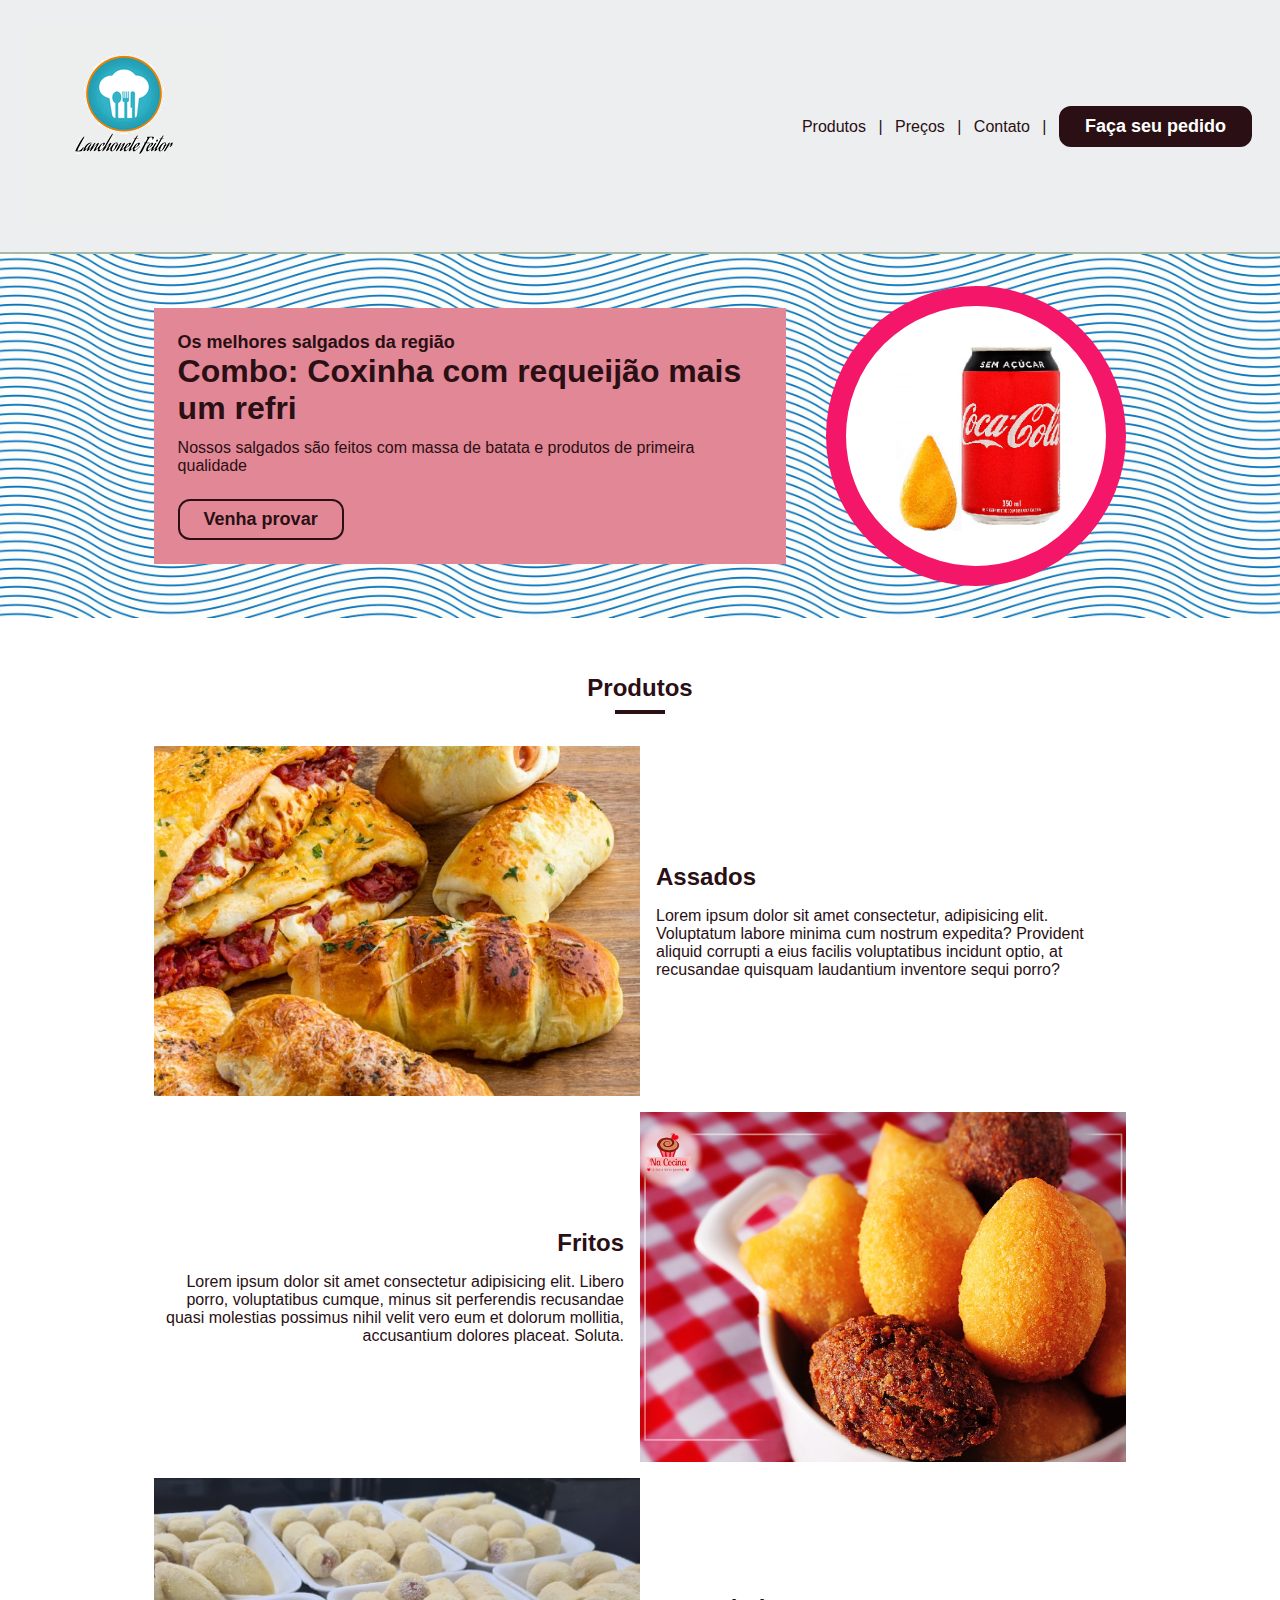
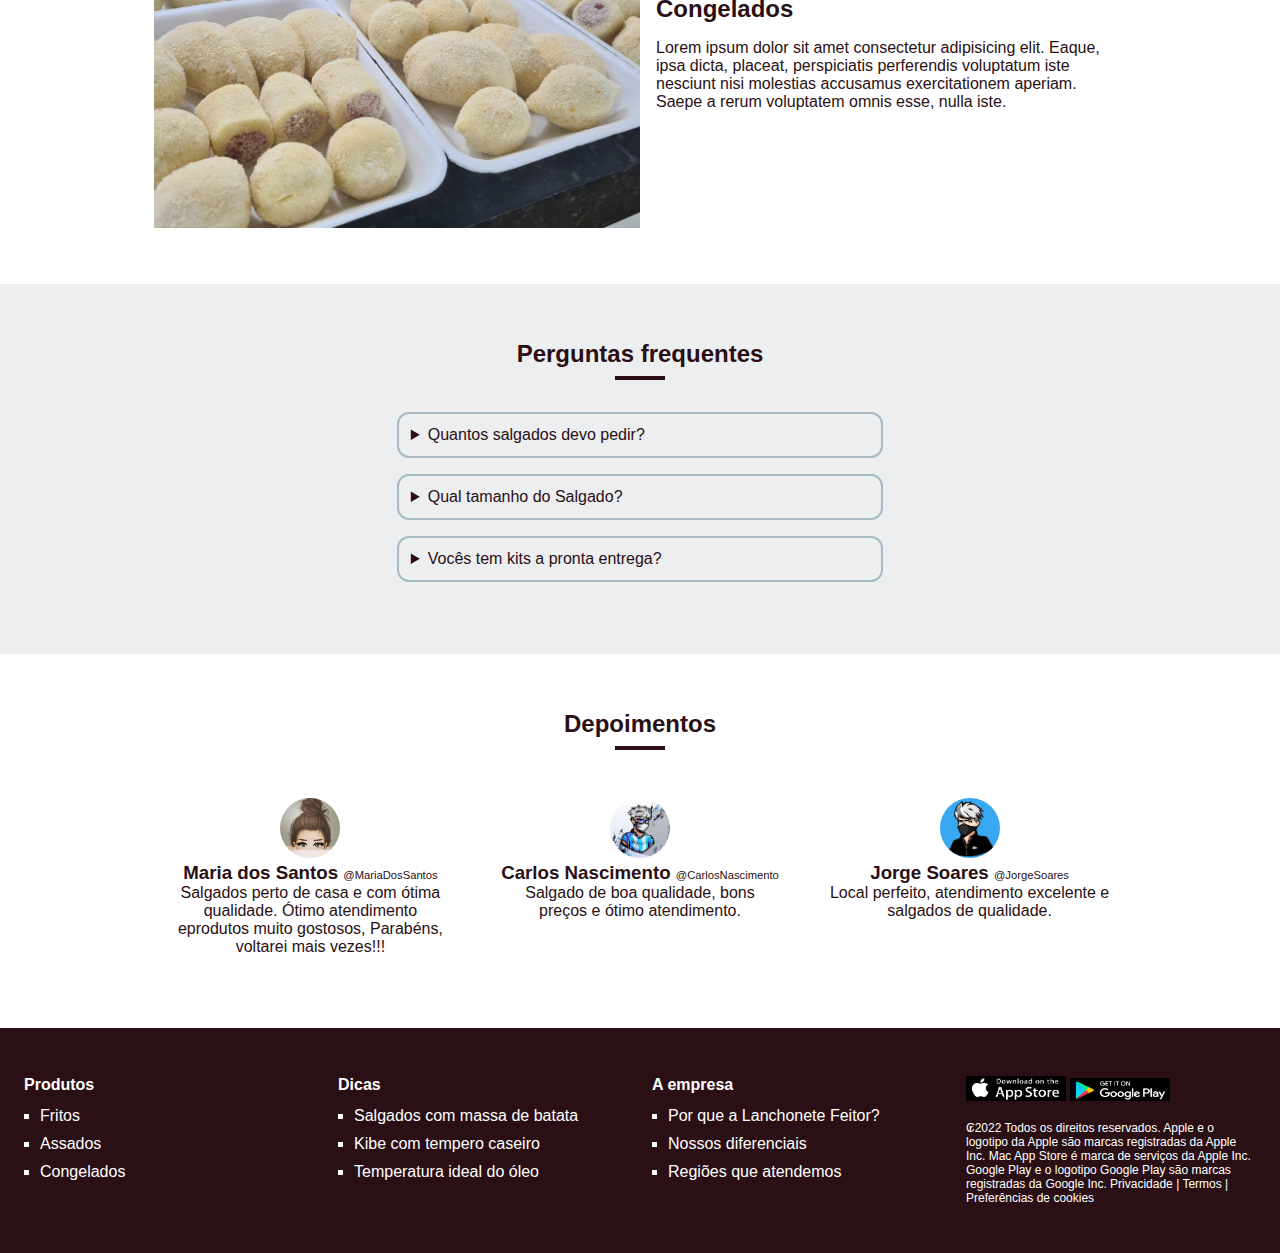
<file: index.html>
<!DOCTYPE html>
<html lang="en">
<head>
    <meta charset="UTF-8">
    <meta http-equiv="X-UA-Compatible" content="IE=edge">
    <meta name="viewport" content="width=device-width, initial-scale=1.0">

    <title>Lanchonete Feitor</title>

    <link rel="stylesheet" href="./styles/layout.css">
    <link rel="stylesheet" href="./styles/reset.css">
    <link rel="stylesheet" href="./styles/global.css">
    <link rel="stylesheet" href="./styles/header.css">
    <link rel="stylesheet" href="./styles/banner.css">
    <link rel="stylesheet" href="./styles/button.css">
    <link rel="stylesheet" href="./styles/footer.css">
    <link rel="stylesheet" href="./styles/section.css">
    <link rel="stylesheet" href="./styles/testimonials.css">
    <link rel="stylesheet" href="./styles/products.css">
    <link rel="stylesheet" href="./styles/faq.css">
</head>
<body>
    <!--Cabeçalho-->
    <header class="header layout-fluid">
        <a class="header-logo" href="index.html">
            <img src="./Imagens/logo.png" alt="Logo">
        </a>  

        <nav>
            <ul class="header-navigation-list">
                <li class="header-navigation-item"><a href="#products">Produtos</a></li>
                <li class="header-navigation-item">|</li>
                <li class="header-navigation-item"><a href="/">Preços</a></li>
                <li class="header-navigation-item">|</li>
                <li class="header-navigation-item"><a href="contato.html">Contato</a></li>
                <li class="header-navigation-item">|</li>
                <li class="header-navigation-item"><a class="button" href="/">Faça seu pedido</a></li>
            </ul>
        </nav>
    </header>

    <!--Conteúdo Principal-->
    <main>
        <section class="banner-highlight layout">
            <div class="banner-highlight-content">
                <h2 class="banner-highlight-title">Os melhores salgados da região</h2>
            
                <h3 class="banner-highlight-subtitle">Combo: Coxinha com requeijão mais um refri</h3>

                <p class="banner-highlight-description">Nossos salgados são feitos com massa de batata e produtos de primeira qualidade</p>

                <a class="button button-outlined" href="#">Venha provar</a>
            </div>

            <div class="banner-highlight-image-background">
                <img src="/Imagens/coxinha+refri.png" alt="Coxinha e refrigenrante">
            </div>

        </section>

        <section class="products section layout" id="prodcts">
            <h2 class="section-title">Produtos</h2>

            <article class="products-card">
                <img class="products-card-column products-card-image" src="./Imagens/salgados-assados.jpg" alt="Salgados assados">
                <div class="products-card-column">
                    <h3 class="products-card-title">Assados</h3>
                    <p>Lorem ipsum dolor sit amet consectetur, adipisicing elit. Voluptatum labore minima cum 
                        nostrum expedita? Provident aliquid corrupti a eius facilis voluptatibus incidunt optio, 
                        at recusandae quisquam laudantium inventore sequi porro?
                </p>
                </div>
            </article>

            <article class="products-card">
                <img class="products-card-column products-card-image" src="./Imagens/salgados-fritos.jpg" alt="Salgados fritos">
                <div class="products-card-column">
                    <h3 class="products-card-title">Fritos</h3>
                    <p>Lorem ipsum dolor sit amet consectetur adipisicing elit. Libero porro, voluptatibus cumque, 
                        minus sit perferendis recusandae quasi molestias possimus nihil velit vero eum et dolorum 
                        mollitia, accusantium dolores placeat. Soluta.
                </p>
                </div>
            </article>

            <article class="products-card">
                <img class="products-card-column products-card-image" src="./Imagens/salgados-congelados.jpg" alt="Salgados congelados">
                <div class="products-card-column">
                    <h3 class="products-card-title">Congelados</h3>
                    <p>Lorem ipsum dolor sit amet consectetur adipisicing elit. Eaque, ipsa dicta, placeat, 
                        perspiciatis perferendis voluptatum iste nesciunt nisi molestias accusamus exercitationem 
                        aperiam. Saepe a rerum voluptatem omnis esse, nulla iste.
                </p>
                </div>
            </article>
        </section>

        <section class="faq section layout">
            <h2 class="section-title">Perguntas frequentes</h2>
            <details class="faq-details">
                <summary class="faq-details-summary">Quantos salgados devo pedir?</summary>
                <p class="faq-details-content">Para adultos nossa recomendação é de 10 a 15 salgados por pessoa caso seja salgado tamnho festa. Essa 
                    quantidade depende da quantidade e duração do evento e outros pratos servidos em conjunto.</p>
            </details>

            <details class="faq-details">
                <summary class="faq-details-summary">Qual tamanho do Salgado?</summary>
                <p class="faq-details-content">Temos salgados para encomendas em tanho festa, mas também temos 
                    salgados tamnho único, podendo ser consumidos na loja.</p>
            </details>

            <details class="faq-details">
                <summary class="faq-details-summary">Vocês tem kits a pronta entrega?</summary>
                <p class="faq-details-content">Temos salgados a pronta entrega e recebemos encomendas para determinadas datas.</p>
            </details>
        </section>

        <section class="testimonials section layout">
            <h2 class="section-title">Depoimentos</h2>
            <ul class="testimonials-list">
                <li class="testimonials-list-item">
                    <img class="testimonials-thumbnail" src="./Imagens/maria.jpg" alt="Maria">
                    <h3>Maria dos Santos <span class="testimonials-username">@MariaDosSantos</span></h3>
                    <p>Salgados perto de casa e com ótima qualidade. Ótimo atendimento eprodutos muito gostosos, Parabéns, voltarei mais vezes!!!
                    </p>
                </li>
                <li class="testimonials-list-item">
                    <img class="testimonials-thumbnail" src="./Imagens/Carlos.jpg" alt="Carlos">
                    <h3>Carlos Nascimento <span class="testimonials-username">@CarlosNascimento</span></h3>
                    <p>Salgado de boa qualidade, bons preços e ótimo atendimento.</p>
                </li>
                <li class="testimonials-list-item">
                    <img class="testimonials-thumbnail" src="./Imagens/Jorge.jpg" alt="Jorge">
                    <h3>Jorge Soares <span class="testimonials-username">@JorgeSoares</span></h3>
                    <p>Local perfeito, atendimento excelente e salgados de qualidade.</p>
                </li>
            </ul>
        </section>
        
    </main>
    
    <!--Rodapé-->
    <footer class="footer layout-fluid">
        <nav class="footer-navigation">
            <h4 class="footer-navigation-title">Produtos</h4>
            <ul class="footer-navigation-list">
                <li><a href="#">Fritos</a></li>
                <li><a href="#">Assados</a></li>
                <li><a href="#">Congelados</a></li>
            </ul>
        </nav>

        <nav class="footer-navigation">
            <h4 class="footer-navigation-title">Dicas</h4>
            <ul class="footer-navigation-list">
                <li><a href="#">Salgados com massa de batata</a></li>
                <li><a href="#">Kibe com tempero caseiro</a></li>
                <li><a href="#">Temperatura ideal do óleo</a></li>
            </ul>
        </nav>

        <nav class="footer-navigation">
            <h4 class="footer-navigation-title">A empresa</h4>
            <ul class="footer-navigation-list">
                <li><a href="#">Por que a Lanchonete Feitor?</a></li>
                <li><a href="#">Nossos diferenciais</a></li>
                <li><a href="#">Regiões que atendemos</a></li>
            </ul>
        </nav>   
        
        <div class="footer-content">
            <img src="Imagens/apple-store.png" alt="Mac App Store">

            <img src="Imagens/play-store.png" alt="Play Store">

            <small class="footer-content-legal-text">
                ₢2022 Todos os direitos reservados.
                Apple e o logotipo da Apple são marcas registradas da Apple Inc.
                Mac App Store é marca de serviços da Apple Inc.
                Google Play e o logotipo Google Play são marcas registradas da Google Inc.
                <a href="#">Privacidade</a>
                |
                <a href="#">Termos</a>
                |
                <a href="#">Preferências de cookies</a>
        </small>
        </div>
    </footer>
    
</body>
</html>
</file>
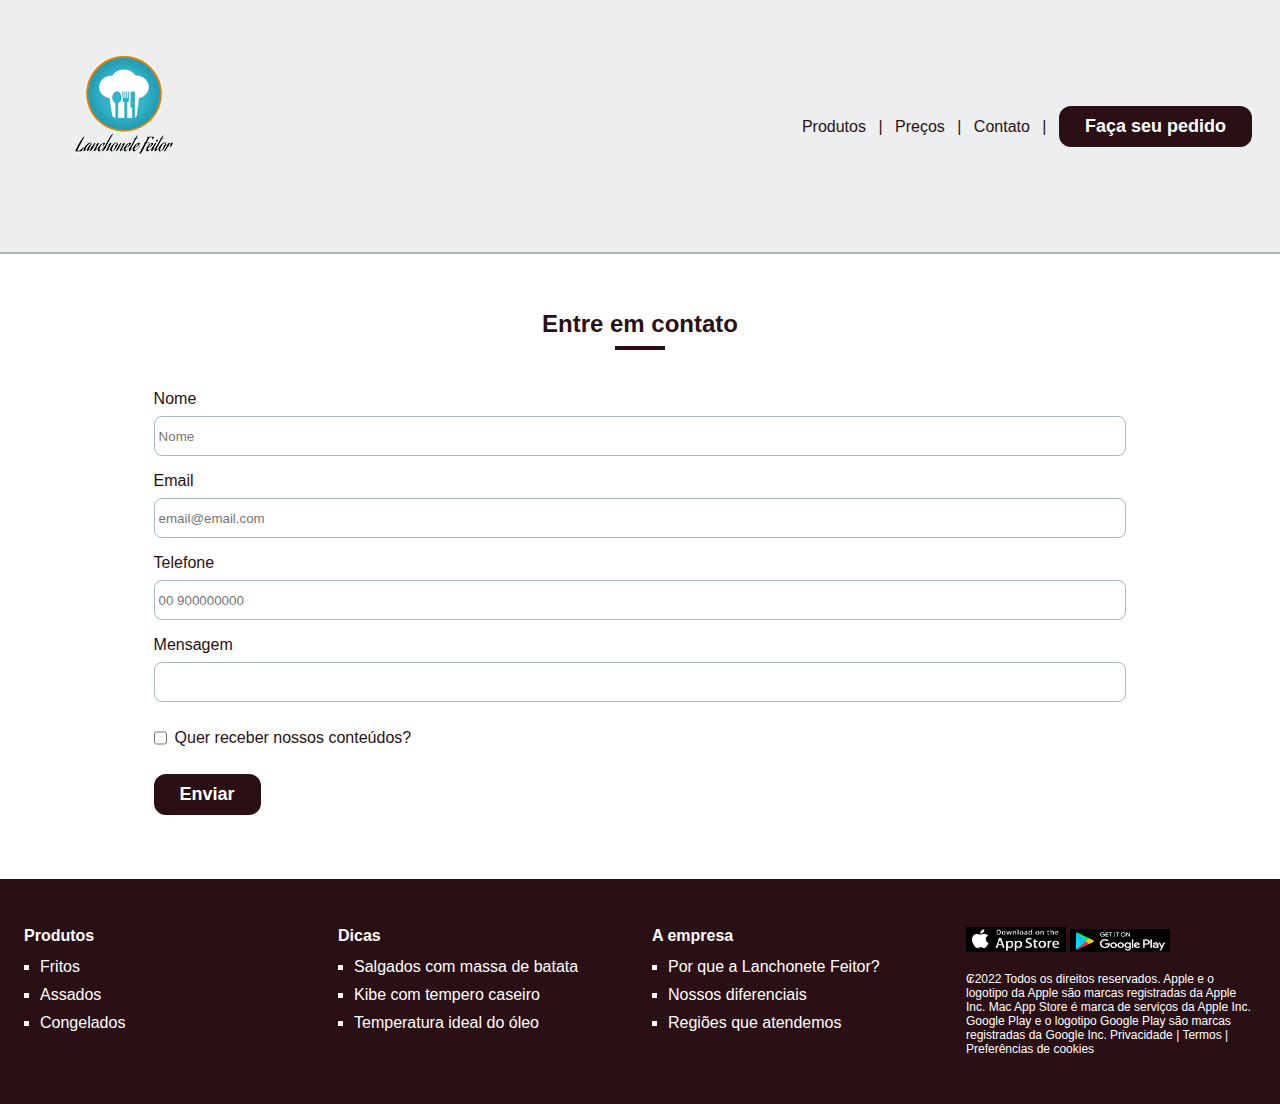
<file: contato.html>
<!DOCTYPE html>
<html lang="en">
<head>
    <meta charset="UTF-8">
    <meta http-equiv="X-UA-Compatible" content="IE=edge">
    <meta name="viewport" content="width=device-width, initial-scale=1.0">

    <title>Contato | Lanchonete Feitor</title>

    <link rel="stylesheet" href="./styles/layout.css">
    <link rel="stylesheet" href="./styles/reset.css">
    <link rel="stylesheet" href="./styles/global.css">
    <link rel="stylesheet" href="./styles/header.css">
    <link rel="stylesheet" href="./styles/button.css">
    <link rel="stylesheet" href="./styles/footer.css">
    <link rel="stylesheet" href="./styles/section.css">
    <link rel="stylesheet" href="./styles/form.css">
</head>
<body>
    <!--Cabeçalho-->
    <header class="header layout-fluid">
        <a class="header-logo" href="index.html">
            <img src="./Imagens/logo.png" alt="Logo">
        </a>  

        <nav>
            <ul class="header-navigation-list">
                <li class="header-navigation-item"><a href="#products">Produtos</a></li>
                <li class="header-navigation-item">|</li>
                <li class="header-navigation-item"><a href="/">Preços</a></li>
                <li class="header-navigation-item">|</li>
                <li class="header-navigation-item"><a href="contato.html">Contato</a></li>
                <li class="header-navigation-item">|</li>
                <li class="header-navigation-item"><a class="button" href="/">Faça seu pedido</a></li>
            </ul>
        </nav>
    </header>

    <!--Conteúdo Principal-->
    <main>
        <section class="section layout">
            <h2 class="section-title">Entre em contato</h2>
            
            <form action="" class="form">
                <div class="form-row">
                    <label class="form-label-block" for="name">Nome</label>
                    <input class="form-input" type="text" name="name" id="name" placeholder="Nome">
                </div>

                <div class="form-row">
                    <label class="form-label-block" for="email">Email</label>
                    <input class="form-input" type="email" name="email" id="email" placeholder="email@email.com">
                </div>

                <div class="form-row">
                    <label class="form-label-block" for="phone">Telefone</label>
                    <input class="form-input" type="tel" name="phone" id="phone" placeholder="00 900000000">
                </div>

                <div class="form-row">
                    <label class="form-label-block" for="message">Mensagem</label>
                    <texta class="form-input"rea name="message" id="message" cols="30" rows="10"></textarea>
                </div>

                <div class="form-row form-row-inline">
                    <input class="form-input" type="checkbox" name="newsletter" id="newsletter">
                    <label class="form-label-inline" for="newsletter">Quer receber nossos conteúdos? </label>
                </div>

                <div class="form-row">
                    <button class="form-button button" type="submit">Enviar</button>
                </div>
                
            </form>
        </section>

       
    </main>
    
    <!--Rodapé-->
    <footer class="footer layout-fluid">
        <nav class="footer-navigation">
            <h4 class="footer-navigation-title">Produtos</h4>
            <ul class="footer-navigation-list">
                <li><a href="#">Fritos</a></li>
                <li><a href="#">Assados</a></li>
                <li><a href="#">Congelados</a></li>
            </ul>
        </nav>

        <nav class="footer-navigation">
            <h4 class="footer-navigation-title">Dicas</h4>
            <ul class="footer-navigation-list">
                <li><a href="#">Salgados com massa de batata</a></li>
                <li><a href="#">Kibe com tempero caseiro</a></li>
                <li><a href="#">Temperatura ideal do óleo</a></li>
            </ul>
        </nav>

        <nav class="footer-navigation">
            <h4 class="footer-navigation-title">A empresa</h4>
            <ul class="footer-navigation-list">
                <li><a href="#">Por que a Lanchonete Feitor?</a></li>
                <li><a href="#">Nossos diferenciais</a></li>
                <li><a href="#">Regiões que atendemos</a></li>
            </ul>
        </nav>   
        
        <div class="footer-content">
            <img src="Imagens/apple-store.png" alt="Mac App Store">

            <img src="Imagens/play-store.png" alt="Play Store">

            <small class="footer-content-legal-text">
                ₢2022 Todos os direitos reservados.
                Apple e o logotipo da Apple são marcas registradas da Apple Inc.
                Mac App Store é marca de serviços da Apple Inc.
                Google Play e o logotipo Google Play são marcas registradas da Google Inc.
                <a href="#">Privacidade</a>
                |
                <a href="#">Termos</a>
                |
                <a href="#">Preferências de cookies</a>
        </small>
        </div>
    </footer>
    
</body>
</html>
</file>
<file: styles/layout.css>
.layout{
    padding-left: 12vw;
    padding-right: 12vw;
}

.layout-fluid{
    padding-left: 24px;
    padding-right: 24px;
}

@media screen and (max-wdth: 768px){
    .layout{
        padding-left: 24px;
        padding-right: 24px;
    }
}
</file>
<file: styles/global.css>
html{
    font-family: -apple-system, BlinkMacSystemFont, 'Segoe UI', Roboto, Oxygen, Ubuntu, 
    Cantarell, 'Open Sans', 'Helvetica Neue', sans-serif;
    color: #2a0f14;
}

body{
    background-color: #fff;
}

a{
    text-decoration: none;
    color: inherit;
}

a:hover{
    color: #e18795;
    text-decoration: underline;
}
</file>
<file: styles/header.css>
.header{
    display: flex;
    justify-content: space-between;
    align-items: center;
    background-color: #eceeef;
    border-bottom: 2px solid #a5baa5;
    padding-top: 24px;
    padding-bottom: 24px;
}

.header-logo{
    display:block;
    width: 200px;
 }

.header-logo img{
    width: 100%;
}

.header-navigation-list{
    list-style: none;
    padding-left: 0;
}

.header-navigation-item{
    display: inline;
    padding: 0 4px;
}

@media screen and (max-width: 768px){
    .header{
        flex-direction: column;
    }

    .header-logo{
        margin-bottom: 16px;
    }

    .header-navigation-list{
        display: flex;
        align-items: center;
        justify-content: center;
        flex-wrap: wrap;
    }
}
</file>
<file: styles/banner.css>
.banner-highlight{
    display: flex;
    align-items: center;
    justify-content: space-between;
    background-image: url(../Imagens/imagem-fundo.jpg);
    background-size: contain;
    background-position: center;
    padding-top: 32px;
    padding-bottom: 32px;
}

.banner-highlight-content{
    display: flex;
    flex-direction: column;
    align-items: flex-start;
    background-color: #e18795;
    padding: 24px;
    width: auto;
    max-width: 65%;
}

.banner-highlight-title{
    font-size: 18px;

}

.banner-highlight-subtitle{
    font-size: 32px;
    margin-bottom: 12px;
}

.banner-highlight-description{
    font-family: -apple-system, BlinkMacSystemFont, 'Segoe UI', 
    Roboto, Oxygen, Ubuntu, Cantarell, 'Open Sans', 'Helvetica Neue', sans-serif;
    margin-bottom: 24px;
}

.banner-highlight-image-background{
    background-color: #fff;
    width: 300px;
    height: 300px;
    border: 20px solid #f41668;
    border-radius: 50%;
}

.banner-highlight-image-background img{
    object-fit: contain;
    width: 65%;
    margin-top: 35px;
    margin-left: 50px;
}

@media screen and (max-width: 768px){
    .banner-highlight-image-background{
        display: none;
    }

    .banner-highlight-content{
        width: 100%;
        max-width: initial;
    }
}

@media screen and (min-width: 769px) and (max-width: 1024px){
    .banner-highlight-image-background{
        width: 200px;
        height: 200px;
    }
}
</file>
<file: styles/button.css>
.button{
    display: inline-block;
    border: 2px solid #2a0f14;
    border-radius: 12px;
    padding: 8px 24px;
    font-size: 18px;
    font-weight: 600;
    text-decoration: none;
    color: #fff;
    background-color: #2a0f14;
}

.button:hover{
    color: #2a0f14;
    background-color: transparent;
    text-decoration: none;
}

.button-outlined{
    background-color: transparent;
    color: #2a0f14;
}

.button-outlined:hover{
    color: #fff;
    background-color: #2a0f14;
}
</file>
<file: styles/footer.css>
.footer{
    display: grid;
    grid-template-columns: repeat(4, 1fr);
    background-color: #2a0f14;
    color: #fff;
    padding-top: 48px;
    padding-bottom: 48px;   
    gap: 24px;
}

.footer-navigation-title{
    margin-bottom: 8px;
}

.footer-navigation-list{
    margin-left: 16px;
    line-height: 28px;
    list-style: square;
}

.footer-content-legal-text{
    display: block;
    margin-top: 16px;
    font-size: 12px;
}

.footer-content img{
    width: 100px;
}

@media screen and (max-width: 768px){
    .footer{
        grid-template-columns: 1fr;
    }
}

@media screen and (min-width: 769px) and (max-width: 960px) {
    .footer{
        grid-template-columns: repeat(3, 1fr);
    }

    .footer-content{
        grid-row-start: 2;
        grid-column-start: 1;
        grid-column-end: 4;
    }
}
</file>
<file: styles/section.css>
.section{
    padding-top: 56px;
    padding-bottom: 56px;
}

.section-title{
    display: flex;
    flex-direction: column;
    align-items: center;
    text-align: center;
    margin-bottom: 32px;
}

.section-title::after{
    display: block;
    content: '';
    width: 50px;
    height: 4px;
    background-color: #2a0f14;
    margin-top: 8px;
}
</file>
<file: styles/testimonials.css>
.testimonials-list{
    display: flex;
    gap: 16px;
    list-style: none;
    text-align: center;
}

.testimonials-list-item{
    flex: 1;
    padding: 16px;
}

.testimonials-thumbnail{
    object-fit: cover;
    border-radius: 50%;
    width: 60px;
    height: 60px;
}

.testimonials-username{
    font-weight: 500;
    font-size: 0.6em;
}

@media screen and (max-width: 768px){
    .testimonials-list{
        flex-direction: column;
    }
}
</file>
<file: styles/products.css>
.products-card{
    display: flex;
    gap: 16px;
}

.products-card:nth-of-type(2n){
    flex-direction: row-reverse;
    text-align: right;
    margin: 16px 0;
}

.products-card-column{
    display: flex;
    flex-direction: column;
    justify-content: center;
    width: 50%;
    height: 350px;
}

.products-card-image{
    object-fit: cover;

}

.products-card-title{
    font-size: 24px;
    margin-bottom: 16px;
}

@media screen and (max-width: 500px){
    .products-card{
        flex-direction: column;
    }

    .products-card:not(:last-of-type) {
        margin-bottom: 16px;
    }

    .products-card-column {
        width: 100%;
        height: auto;
    }
}

@media screen and (min-width: 501px){
    .products-card:nth-of-type(2n){
        flex-direction: row-reverse;
        text-align: right;
        margin: 16px 0;
    }
}
</file>
<file: styles/faq.css>
.faq{
    background-color: #eceeef;
}

.faq-details{
    border: 2px solid #a5bac5;
    border-radius: 12px;
    max-width: 50%;
    margin: 0 auto 16px;
    padding: 12px;
}

.faq-details:not(:last-of-type){
    margin-bottom: 16px;
}

.faq-detals-summary{
    cursor: pointer;
}

.faq-details[open] .faq-details-summary{
    padding-bottom: 12px;
    border-bottom: 1px solid #a5bac5;
}

.faq-details-content{
    padding-top: 12px;
}

@media screen and (max-width: 650px){
    .faq-details{
        max-width: initial;
    }
}
</file>
<file: styles/form.css>
.form{
    display: grid;
    grid-template-columns: 1fr;
}

.form-row{
    display: flex;
    flex-direction: column;
    width: 100%;
    margin: 8px 0;

}

.form-row-inline{
    flex-direction: row;
    align-items: center;
}

.form-label-block{
    margin-bottom: 8px;
}

.form-label-inline{
    margin-left: 8px;
}

.form-input{
    border: 1px solid #a5bac5;
    border-radius: 8px;
    min-height: 40px;
    padding: 4px;
}

.form-button{
    cursor: pointer;
}

@media screen and (min-width: 501px){
    .form-button{
        align-self: flex-start;
    }
}
</file>
